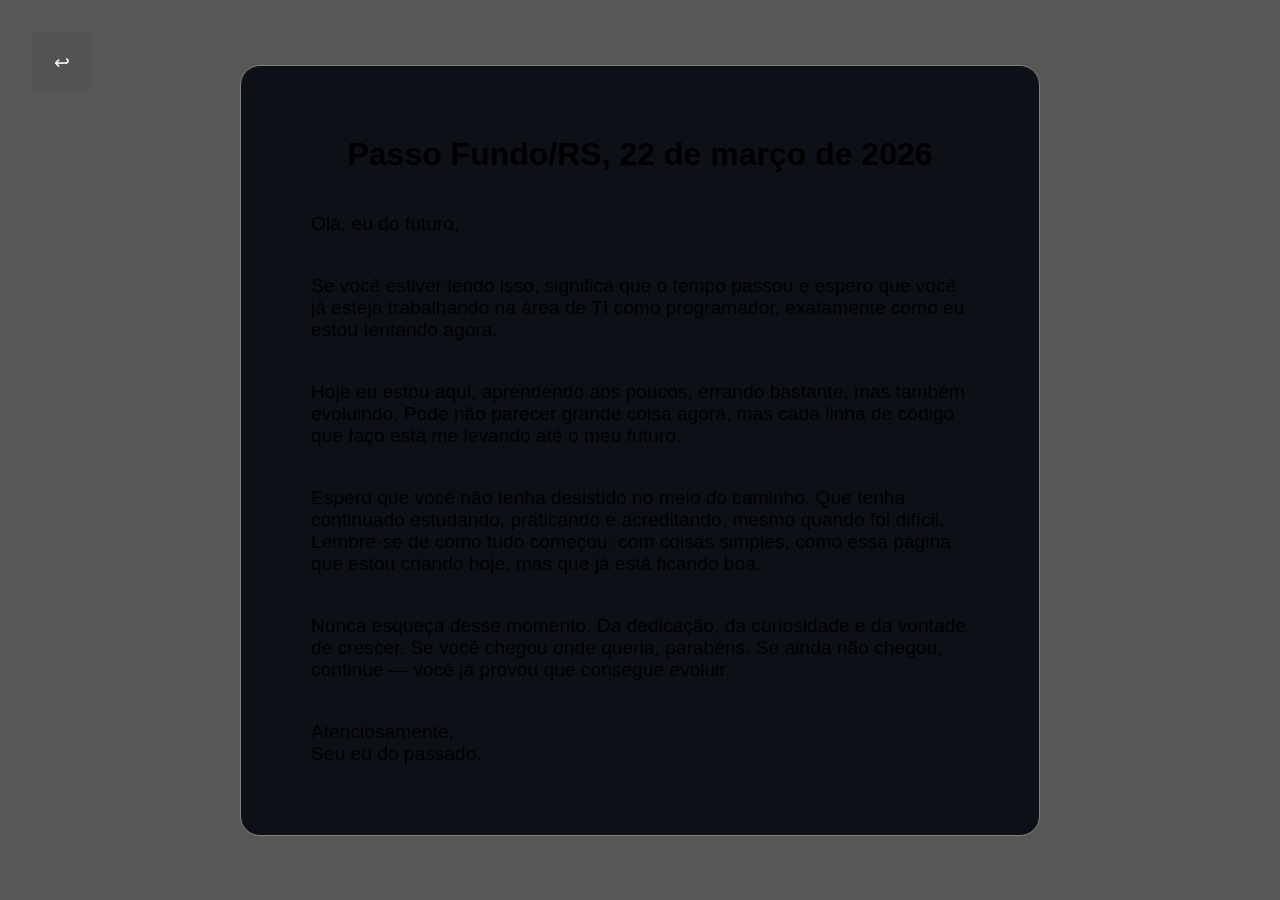
<file: aula02/carta.html>
<!DOCTYPE html>
<html lang="pt-br">
<head>
    <meta charset="UTF-8">
    <meta name="viewport" content="width=device-width, initial-scale=1.0">
    <meta http-equiv="Content-Security-Policy" content="upgrade-insecure-requests">
    <link rel="shortcut icon" href="../png/writing.png" type="image/x-icon">
    <link rel="stylesheet" href="carta.css">
    <title>Carta</title>
</head>
<body>
    <a href="../index.html" class="btn-home">↩</a>
    <section class="main">
     <h1 class="titulo">Passo Fundo/RS, 22 de março de 2026</h1>

    <p class="texto">Olá, eu do futuro,</p>

    <p class="texto">
    Se você estiver lendo isso, significa que o tempo passou e espero que você já esteja trabalhando na área de TI como programador, exatamente como eu estou tentando agora.
    </p>

    <p class="texto">
    Hoje eu estou aqui, aprendendo aos poucos, errando bastante, mas também evoluindo. Pode não parecer grande coisa agora, mas cada linha de código que faço está me levando até o meu futuro.
    </p>

    <p class="texto"> 
    Espero que você não tenha desistido no meio do caminho. Que tenha continuado estudando, praticando e acreditando, mesmo quando foi difícil. Lembre-se de como tudo começou: com coisas simples, como essa página que estou criando hoje, mas que já está ficando boa.
    </p>

    <p class="texto">
    Nunca esqueça desse momento. Da dedicação, da curiosidade e da vontade de crescer. Se você chegou onde queria, parabéns. Se ainda não chegou, continue — você já provou que consegue evoluir.
    </p>

    <p class="texto">
    Atenciosamente,<br>
    Seu eu do passado.
    </p>
    </section>
</body>
</html>
</file>
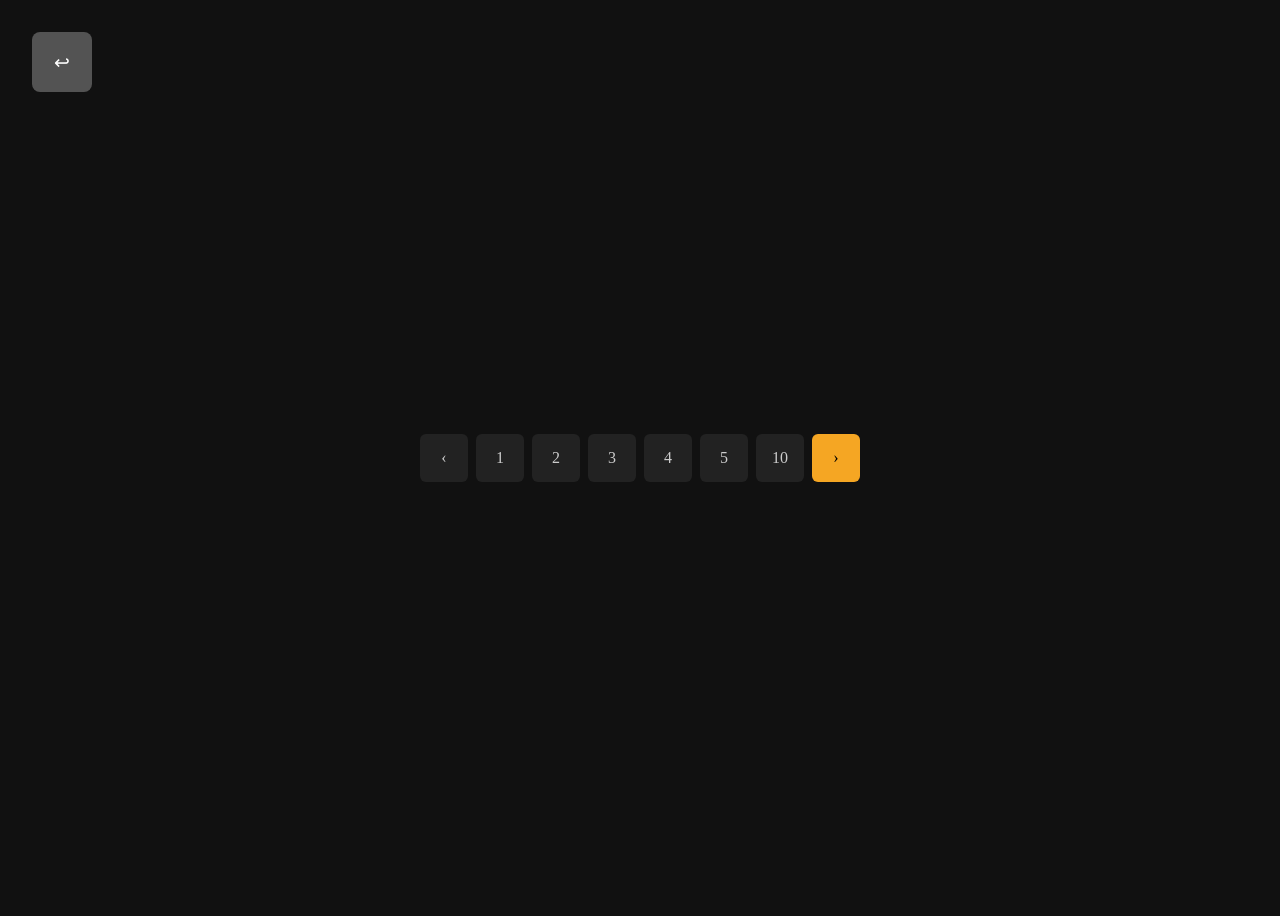
<file: aula03/pg.html>
<!DOCTYPE html>
<html lang="pt-BR">
<head>
  <meta charset="UTF-8" />
  <title>Paginação</title>
  <meta http-equiv="Content-Security-Policy" content="upgrade-insecure-requests">
  <link rel="shortcut icon" href="../png/67.png" type="image/x-icon">
  <link rel="stylesheet" href="pg.css" />
</head>
<body>
  <a href="../index.html" class="btn-home">↩</a>
  <div class="pagination">
    <a href="#">&#8249;</a>
    <a href="#">1</a>
    <a href="#">2</a>
    <a href="#">3</a>
    <a href="#">4</a>
    <a href="#">5</a>
    <a href="#">10</a>
    <a href="#" class="active">&#8250;</a>
  </div>

</body>
</html>
</file>
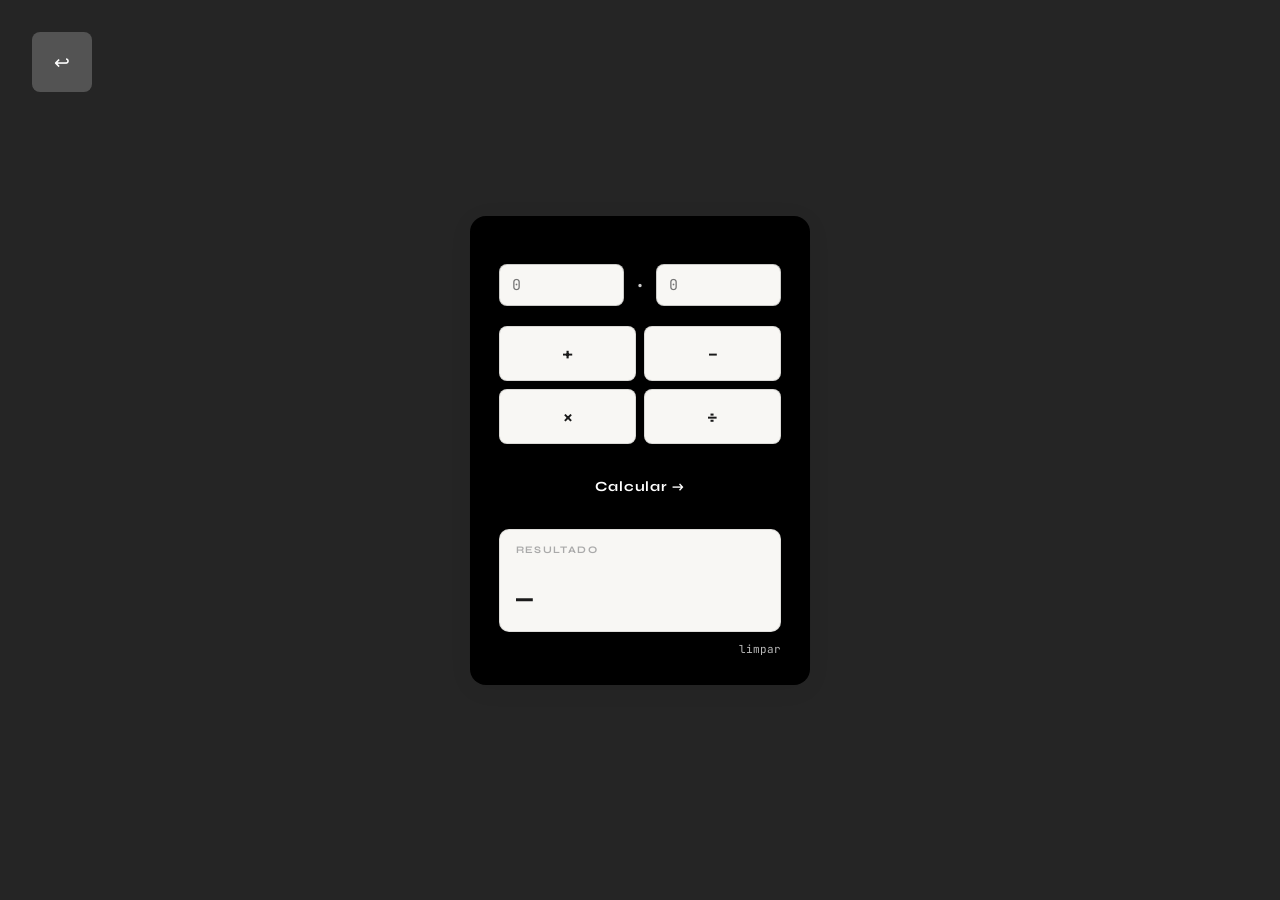
<file: aula04/calculadora.html>
<!DOCTYPE html>
<html lang="pt-BR">
<head>
  <meta charset="UTF-8" />
  <meta name="viewport" content="width=device-width, initial-scale=1.0" />
  <meta http-equiv="Content-Security-Policy" content="upgrade-insecure-requests">
  <link rel="shortcut icon" href="../png/apple.png" type="image/x-icon">
  <title>Calculadora</title>
  <link rel="stylesheet" href="calculadora.css" />
</head>
<body>
  <a href="../index.html" class="btn-home">↩</a>
  <div class="calc-container">
    <div class="calc">
      <p class="calc-tititulo">Calculadora</p>

      <div class="input-valores">
        <input type="number" id="num1" placeholder="0" step="any" />
        <span class="sep" id="op-symbol">·</span>
        <input type="number" id="num2" placeholder="0" step="any" />
      </div>

      <div class="operador">
        <button class="op-btn" data-op="+" data-sym="+">+</button>
        <button class="op-btn" data-op="-" data-sym="−">−</button>
        <button class="op-btn" data-op="*" data-sym="×">×</button>
        <button class="op-btn" data-op="/" data-sym="÷">÷</button>
      </div>

      <button class="calc-btn" id="btn-calcular">Calcular →</button>

      <div class="resultado-area">
        <p class="resultado-label">Resultado</p>
        <p class="resultado-expr" id="expr"></p>
        <p class="resultado-val" id="result">—</p>
      </div>

      <button class="reset-btn" id="btn-reset">limpar</button>
    </div>
  </div>

  <script src="calculadora.js"></script>
</body>
</html>
</file>
<file: aula02/carta.css>
* {
  margin: 0;
  padding: 0;
  box-sizing: border-box;
}

body {
    background-color: #575756;
    margin: 0;
    padding: 0;
    font-family: Arial, sans-serif;
    display: flex;
    justify-content: center;
    align-items: center;
    min-height: 100vh;
}

.main {
    background-image: url('https://images.pexels.com/photos/20818871/pexels-photo-20818871/free-photo-of-uma-folha-de-papel-pautada-amassada.jpeg?auto=compress&cs=tinysrgb&dpr=1&w=500');
    background-size: cover;
    width: 90%;
    max-width: 800px;
    background-color: #0D1117;
    border-radius: 20px;
    overflow: hidden;
    border: 1px solid gray;
    padding: 50px;
}
.titulo {
    color: rgb(0, 0, 0);
    padding: 20px;
    font-size: 2em;
    text-align: center;
}
.texto {
    color: rgb(0, 0, 0);
    padding: 20px;
    font-size: 1.2em;
}
.btn-home {
  position: fixed;
  top: 32px;
  left: 32px;
  width: 60px;
  height: 60px;
  display: flex;
  align-items: center;
  justify-content: center;
  background: rgb(83, 83, 83);
  color: #fff;
  text-decoration: none;
  border-radius: 8px;
  font-size: 1.2rem;
  z-index: 9999;
  animation-name: animacaoloBTN;
    animation-duration: 1s;
    animation-iteration-count: infinite;
}

.btn-home:hover {
  background: #444;
}
@keyframes animacaoloBTN{
    0% {box-shadow: 10px 0px 40px 1px #ff0000;}
    25% {box-shadow: 0px 10px 40px 1px #fbff00;}
    50% {box-shadow: -10px 0px 40px 1px #00ff55;}
    75% {box-shadow: 0px -10px 40px 1px #0026ff;}
    100% {box-shadow: 10px 0px 40px 1px #f700ff;}
}
</file>
<file: aula03/pg.css>
body {
  display: flex;
  justify-content: center;
  align-items: center;
  min-height: 100vh;
  background: #111;
}

.pagination {
  display: flex;
  gap: 8px;
}

.pagination a {
  width: 48px;
  height: 48px;
  display: flex;
  align-items: center;
  justify-content: center;
  background: #222;
  color: #ccc;
  text-decoration: none;
  border-radius: 6px;
  font-size: 1rem;
}

.pagination a:hover {
  background: #333;
}

.pagination a.active {
  background: #f5a623;
  color: #000;
}
.btn-home {
  position: fixed;
  top: 32px;
  left: 32px;
  width: 60px;
  height: 60px;
  display: flex;
  align-items: center;
  justify-content: center;
  background: rgb(83, 83, 83);
  color: #fff;
  text-decoration: none;
  border-radius: 8px;
  font-size: 1.2rem;
  z-index: 9999;
  animation-name: animacaoloBTN;
    animation-duration: 1s;
    animation-iteration-count: infinite;
}

.btn-home:hover {
  background: #444;
}
@keyframes animacaoloBTN{
    0% {box-shadow: 10px 0px 40px 1px #ff0000;}
    25% {box-shadow: 0px 10px 40px 1px #fbff00;}
    50% {box-shadow: -10px 0px 40px 1px #00ff55;}
    75% {box-shadow: 0px -10px 40px 1px #0026ff;}
    100% {box-shadow: 10px 0px 40px 1px #f700ff;}
}
</file>
<file: aula04/calculadora.css>
@import url('https://fonts.googleapis.com/css2?family=JetBrains+Mono:wght@400;600&family=Syne:wght@400;700&display=swap');

*, *::before, *::after {
  box-sizing: border-box;
  margin: 0;
  padding: 0;
}

body {
  min-height: 100vh;
  display: flex;
  align-items: center;
  justify-content: center;
  background-color: #252525;
  font-family: 'Syne', sans-serif;
  background-image: url('https://i1.sndcdn.com/artworks-000113830292-a6m189-t500x500.jpg');
}

.calc-container {
  padding: 2rem;
}

.calc {
  background: #000000;
  border: 0.5px solid rgba(0, 0, 0, 0.12);
  border-radius: 16px;
  padding: 1.75rem;
  width: 340px;
  box-shadow: 0 4px 24px rgba(0, 0, 0, 0.06);
}

.calc-titulo {
  font-size: 11px;
  font-weight: 700;
  letter-spacing: 0.14em;
  text-transform: uppercase;
  color: #999;
  margin-bottom: 1.25rem;
}

.input-valores {
  display: flex;
  align-items: center;
  gap: 10px;
  margin-bottom: 1.25rem;
}

.input-valores input {
  flex: 1;
  width: 0;
  font-family: 'JetBrains Mono', monospace;
  font-size: 15px;
  padding: 10px 12px;
  border-radius: 8px;
  border: 0.5px solid rgba(0, 0, 0, 0.18);
  background: #f8f7f4;
  color: #1a1a1a;
  outline: none;
  transition: border-color 0.15s, box-shadow 0.15s;
}

.input-valores input:focus {
  border-color: #378ADD;
  box-shadow: 0 0 0 3px rgba(55, 138, 221, 0.18);
}

/* Remove setas do input number */
.input-valores input::-webkit-inner-spin-button,
.input-valores input::-webkit-outer-spin-button {
  -webkit-appearance: none;
}
.input-valores input[type=number] {
  -moz-appearance: textfield;
}

.sep {
  font-family: 'JetBrains Mono', monospace;
  font-size: 20px;
  color: #ccc;
  user-select: none;
  flex-shrink: 0;
}

.operador {
  display: grid;
  grid-template-columns: 1fr 1fr;
  gap: 8px;
  margin-bottom: 1.25rem;
}

.op-btn {
  font-family: 'Syne', sans-serif;
  font-size: 20px;
  font-weight: 700;
  padding: 14px;
  border: 0.5px solid rgba(0, 0, 0, 0.12);
  border-radius: 8px;
  background: #f8f7f4;
  color: #1a1a1a;
  cursor: pointer;
  transition: background 0.12s, transform 0.08s, border-color 0.12s;
}

.op-btn:hover {
  background: #eeede9;
}

.op-btn:active {
  transform: scale(0.95);
}

.op-btn.active {
  background: #E6F1FB;
  border-color: #dd9037;
  color: #ffbc02;
}

.calc-btn {
  width: 100%;
  font-family: 'Syne', sans-serif;
  font-size: 14px;
  font-weight: 700;
  letter-spacing: 0.06em;
  padding: 13px;
  border-radius: 8px;
  border: 0.5px solid rgba(0, 0, 0, 0.12);
  background: #000000;
  color: #ffffff;
  cursor: pointer;
  margin-bottom: 1.25rem;
  transition: background 0.12s, transform 0.08s;
}

.calc-btn:hover {
  background: #ffbb00;
}

.calc-btn:active {
  transform: scale(0.98);
}

.resultado-area {
  background: #f8f7f4;
  border: 0.5px solid rgba(0, 0, 0, 0.1);
  border-radius: 10px;
  padding: 14px 16px;
  min-height: 72px;
}

.resultado-label {
  font-size: 10px;
  font-weight: 700;
  letter-spacing: 0.12em;
  text-transform: uppercase;
  color: #aaa;
  margin-bottom: 4px;
}

.resultado-expr {
  font-family: 'JetBrains Mono', monospace;
  font-size: 12px;
  color: #999;
  min-height: 16px;
  margin-bottom: 4px;
}

.resultado-val {
  font-family: 'JetBrains Mono', monospace;
  font-size: 28px;
  font-weight: 600;
  color: #1a1a1a;
  transition: color 0.2s;
}

.resultado-val.error {
  color: #A32D2D;
  font-size: 13px;
  padding-top: 6px;
}

.reset-btn {
  display: block;
  width: 100%;
  background: none;
  border: none;
  font-family: 'JetBrains Mono', monospace;
  font-size: 11px;
  color: #bbb;
  cursor: pointer;
  text-align: right;
  margin-top: 10px;
  transition: color 0.15s;
}

.reset-btn:hover {
  color: #888;
}
.btn-home {
  position: fixed;
  top: 32px;
  left: 32px;
  width: 60px;
  height: 60px;
  display: flex;
  align-items: center;
  justify-content: center;
  background: rgb(83, 83, 83);
  color: #fff;
  text-decoration: none;
  border-radius: 8px;
  font-size: 1.2rem;
  z-index: 9999;
  animation-name: animacaoloBTN;
    animation-duration: 1s;
    animation-iteration-count: infinite;
}

.btn-home:hover {
  background: #444;
}
@keyframes animacaoloBTN{
    0% {box-shadow: 10px 0px 40px 1px #ff0000;}
    25% {box-shadow: 0px 10px 40px 1px #fbff00;}
    50% {box-shadow: -10px 0px 40px 1px #00ff55;}
    75% {box-shadow: 0px -10px 40px 1px #0026ff;}
    100% {box-shadow: 10px 0px 40px 1px #f700ff;}
}
</file>
